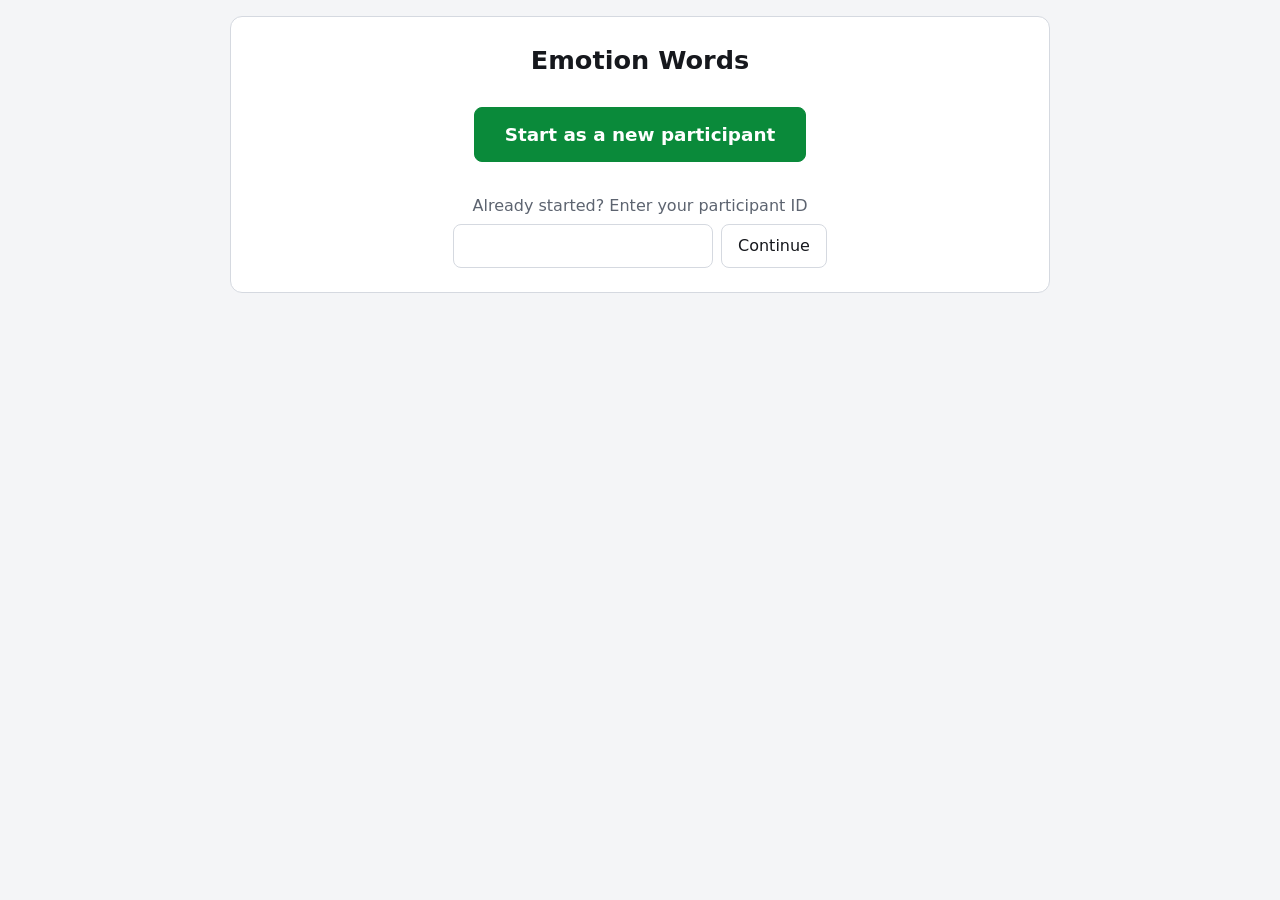
<file: index.html>
<!doctype html>
<html lang="en">
<head>
  <meta charset="utf-8">
  <meta name="viewport" content="width=device-width, initial-scale=1, viewport-fit=cover">
  <title>emBODY</title>
  <link rel="stylesheet" href="css/style.css">
</head>
<body>
  <div id="app"><div class="card center"><p>Loading…</p></div></div>
  <noscript><div class="card"><p>This experiment needs JavaScript enabled.</p></div></noscript>
  <script src="config.js"></script>
  <script src="js/embody.js"></script>
  <script src="js/app.js"></script>
</body>
</html>
</file>
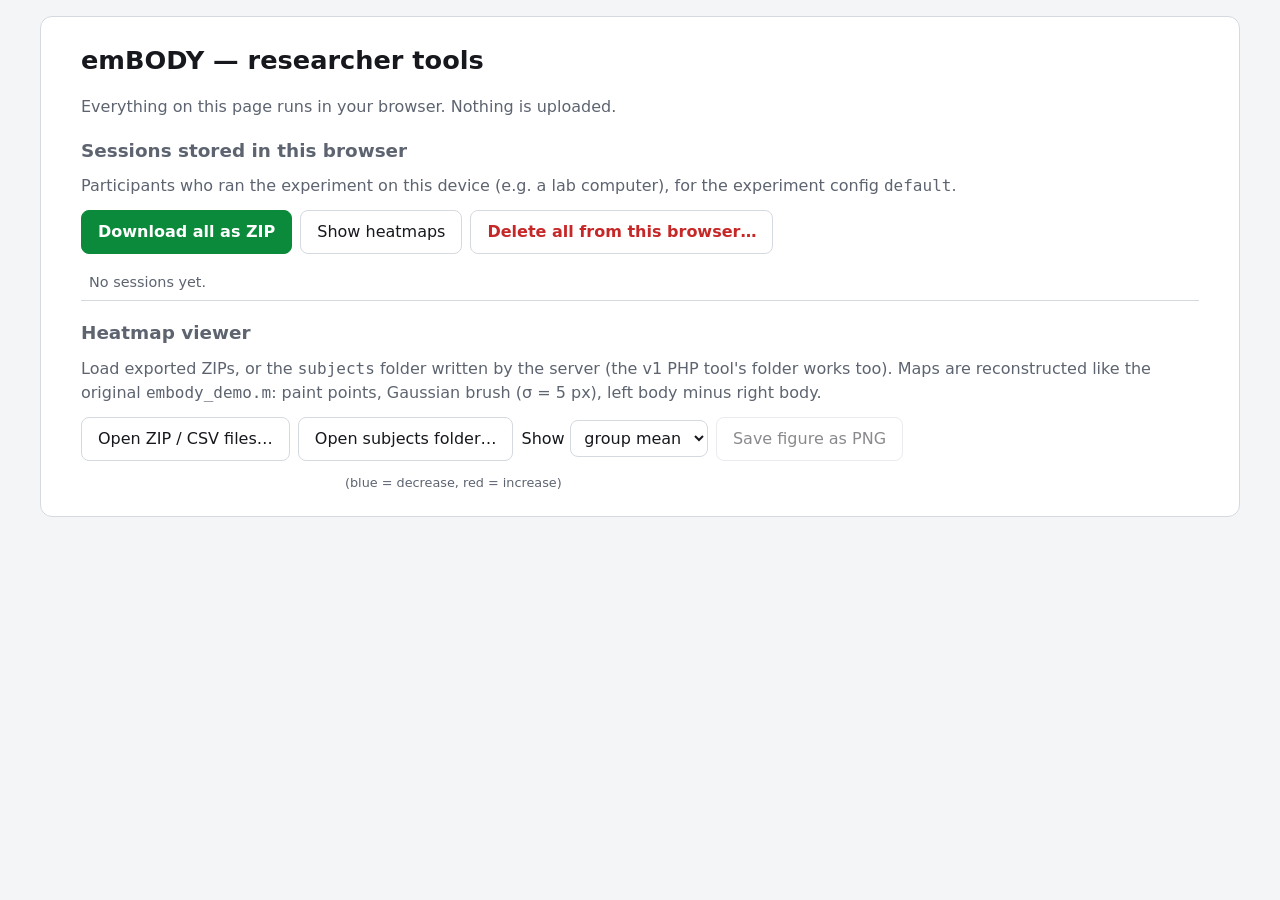
<file: admin.html>
<!doctype html>
<html lang="en">
<head>
  <meta charset="utf-8">
  <meta name="viewport" content="width=device-width, initial-scale=1">
  <title>emBODY researcher</title>
  <meta name="robots" content="noindex">
  <link rel="stylesheet" href="css/style.css">
</head>
<body>
  <div class="card wide">
    <h1>emBODY — researcher tools</h1>
    <p class="muted">Everything on this page runs in your browser. Nothing is uploaded.</p>

    <h2>Sessions stored in this browser</h2>
    <p class="muted">Participants who ran the experiment on this device (e.g. a lab computer), for the experiment config <code id="exp"></code>.</p>
    <div class="toolbar">
      <button class="primary" id="export">Download all as ZIP</button>
      <button id="viewLocal">Show heatmaps</button>
      <button class="danger" id="clear">Delete all from this browser…</button>
    </div>
    <table class="list" id="sessions"></table>

    <h2>Heatmap viewer</h2>
    <p class="muted">Load exported ZIPs, or the <code>subjects</code> folder written by the server (the v1 PHP tool's folder works too).
      Maps are reconstructed like the original <code>embody_demo.m</code>: paint points, Gaussian brush (σ = 5 px), left body minus right body.</p>
    <div class="toolbar">
      <label><button onclick="this.nextElementSibling.click()" type="button">Open ZIP / CSV files…</button><input id="files" type="file" multiple accept=".zip,.csv,.txt,.json" hidden></label>
      <label><button onclick="this.nextElementSibling.click()" type="button">Open subjects folder…</button><input id="folder" type="file" webkitdirectory hidden></label>
      <label>Show <select id="mode"><option value="mean">group mean</option></select></label>
      <button id="png" disabled>Save figure as PNG</button>
    </div>
    <p id="info" class="muted"></p>
    <div style="display:flex;align-items:center;gap:8px;font-size:.8rem" id="cbar" hidden>
      <span id="cmin"></span><canvas class="colorbar" width="256" height="1"></canvas><span id="cmax"></span>
      <span class="muted">(blue = decrease, red = increase)</span>
    </div>
    <div class="grid" id="maps"></div>
  </div>
  <script src="config.js"></script>
  <script src="js/embody.js"></script>
  <script src="js/admin.js"></script>
</body>
</html>
</file>
<file: css/style.css>
:root {
  --bg: #f4f5f7;
  --card: #fff;
  --text: #16181d;
  --muted: #5d6470;
  --line: #d5d9e0;
  --accent: #0a8a3a;
  --danger: #c62828;
  --bar: #e3e6eb;
}
* { box-sizing: border-box; }
html, body { margin: 0; }
body {
  background: var(--bg);
  color: var(--text);
  font: 16px/1.5 system-ui, -apple-system, "Segoe UI", Roboto, Helvetica, Arial, sans-serif;
  -webkit-text-size-adjust: 100%;
}
h1 { font-size: 1.6rem; margin: 0 0 .6em; }
h2 { font-size: 1.15rem; color: var(--muted); margin: 1em 0 .4em; }
h3 { font-size: 1.05rem; font-weight: 600; margin: 0; }
p { margin: .6em 0; }
.muted { color: var(--muted); }
.error { color: var(--danger); font-weight: 600; }

.card {
  background: var(--card);
  max-width: 820px;
  margin: 16px auto;
  padding: 24px clamp(16px, 4vw, 40px);
  border: 1px solid var(--line);
  border-radius: 12px;
}
.card.center { text-align: center; }
.instructions { text-align: justify; }

button, select, input {
  font: inherit;
  color: inherit;
}
button {
  cursor: pointer;
  border: 1px solid var(--line);
  background: #fff;
  border-radius: 8px;
  padding: .5em 1em;
  min-height: 44px;
}
button:disabled { opacity: .5; cursor: default; }
button.primary { background: var(--accent); border-color: var(--accent); color: #fff; font-weight: 600; }
button.danger { color: var(--danger); font-weight: 600; }
button.big { font-size: 1.15rem; padding: .7em 1.6em; margin-top: 12px; }
button.link { border: none; background: none; color: var(--accent); font-weight: 600; min-height: 0; padding: 4px 8px; }
input, select { border: 1px solid var(--line); border-radius: 8px; padding: .45em .6em; background: #fff; }

.login { margin-top: 32px; }
.login label { display: block; color: var(--muted); margin-bottom: 6px; }
.login .row { display: flex; gap: 8px; justify-content: center; flex-wrap: wrap; }
.login input { width: min(260px, 100%); text-align: center; }

table.reg { width: 100%; border-collapse: collapse; margin: 12px 0; }
table.reg th, table.reg td { padding: 10px; text-align: left; vertical-align: top; }
table.reg th { font-weight: 500; width: 40%; }
table.reg tr:nth-child(odd) { background: #f0f2f5; }
label.opt { display: inline-flex; align-items: center; gap: 4px; margin-right: 16px; white-space: nowrap; }
@media (max-width: 560px) {
  table.reg th, table.reg td { display: block; width: auto; }
  table.reg th { padding-bottom: 0; }
}

/* ---- header / footer bars ---- */
.bar {
  display: flex;
  align-items: center;
  gap: 12px;
  background: var(--bar);
  padding: 8px 16px;
}
header.bar { justify-content: space-between; }
.uid { font-size: .85rem; font-weight: 700; white-space: nowrap; }
.progress {
  position: relative;
  flex: 0 1 300px;
  height: 22px;
  background: #c9ced6;
  border-radius: 11px;
  overflow: hidden;
}
.progress div { height: 100%; background: var(--accent); }
.progress span { position: absolute; inset: 0; text-align: center; font-size: .8rem; line-height: 22px; color: #fff; font-weight: 700; text-shadow: 0 0 2px rgba(0,0,0,.5); }
footer.bar {
  justify-content: space-between;
  position: sticky;
  bottom: 0;
  padding-bottom: max(8px, env(safe-area-inset-bottom));
}
.status { flex: 1; text-align: center; font-size: .9rem; }

/* ---- painting page ---- */
main.paint {
  display: grid;
  grid-template-columns: auto minmax(0, 1fr) auto;
  grid-template-areas: "left center right";
  align-items: start;
  gap: 16px;
  max-width: 1000px;
  margin: 0 auto;
  padding: 12px 16px;
  user-select: none;
  -webkit-user-select: none;
}
.center-col { grid-area: center; text-align: center; padding-top: 24px; }
.panel.left { grid-area: left; }
.panel.right { grid-area: right; }
.panel { margin: 0; }
.panel canvas {
  display: block;
  /* 235 x 544 canonical px strip around each body */
  width: min(calc(235px * 1.25), calc((100dvh - 200px) * 235 / 544));
  min-width: 140px;
  aspect-ratio: 235 / 544;
  background: #fff;
  border: 1px solid var(--line);
  border-radius: 6px;
  touch-action: none;
  cursor: crosshair;
}
.panel figcaption { font-size: .85rem; color: var(--muted); max-width: 235px; margin-top: 6px; }
.panel.right figcaption { text-align: right; margin-left: auto; }
.word { font-size: clamp(1.4rem, 4vw, 2rem); font-weight: 700; margin-top: 24px; word-break: break-word; }
.stim-img { max-width: 100%; max-height: 40vh; border: 2px solid #000; margin-top: 12px; }
.rotate-hint { display: none; color: var(--muted); font-size: .8rem; }

@media (max-width: 720px) {
  main.paint {
    grid-template-columns: 1fr 1fr;
    grid-template-areas: "center center" "left right";
    gap: 10px;
    padding: 8px;
  }
  .center-col { padding-top: 4px; }
  .word { margin-top: 8px; }
  .panel canvas { width: 100%; min-width: 0; }
  .panel.left { justify-self: end; width: min(100%, calc((100dvh - 230px) * 235 / 544)); }
  .panel.right { justify-self: start; width: min(100%, calc((100dvh - 230px) * 235 / 544)); }
  .panel figcaption { font-size: .75rem; }
}
@media (max-width: 720px) and (orientation: portrait) {
  .rotate-hint { display: block; }
  .panel.left, .panel.right { width: 100%; }
}

dialog.help { max-width: min(640px, calc(100vw - 32px)); border: 1px solid var(--line); border-radius: 12px; padding: 24px; }
dialog.help::backdrop { background: rgba(0,0,0,.4); }

/* ---- admin / viewer ---- */
.wide { max-width: 1200px; }
table.list { width: 100%; border-collapse: collapse; font-size: .9rem; }
table.list th, table.list td { padding: 6px 8px; border-bottom: 1px solid var(--line); text-align: left; }
.toolbar { display: flex; flex-wrap: wrap; gap: 8px; align-items: center; margin: 12px 0; }
.grid { display: grid; grid-template-columns: repeat(auto-fill, minmax(120px, 1fr)); gap: 12px; }
.grid figure { margin: 0; text-align: center; font-size: .8rem; }
.grid canvas { width: 100%; height: auto; background: #000; border-radius: 4px; }
.colorbar { height: 12px; width: 240px; border-radius: 3px; }
</file>
